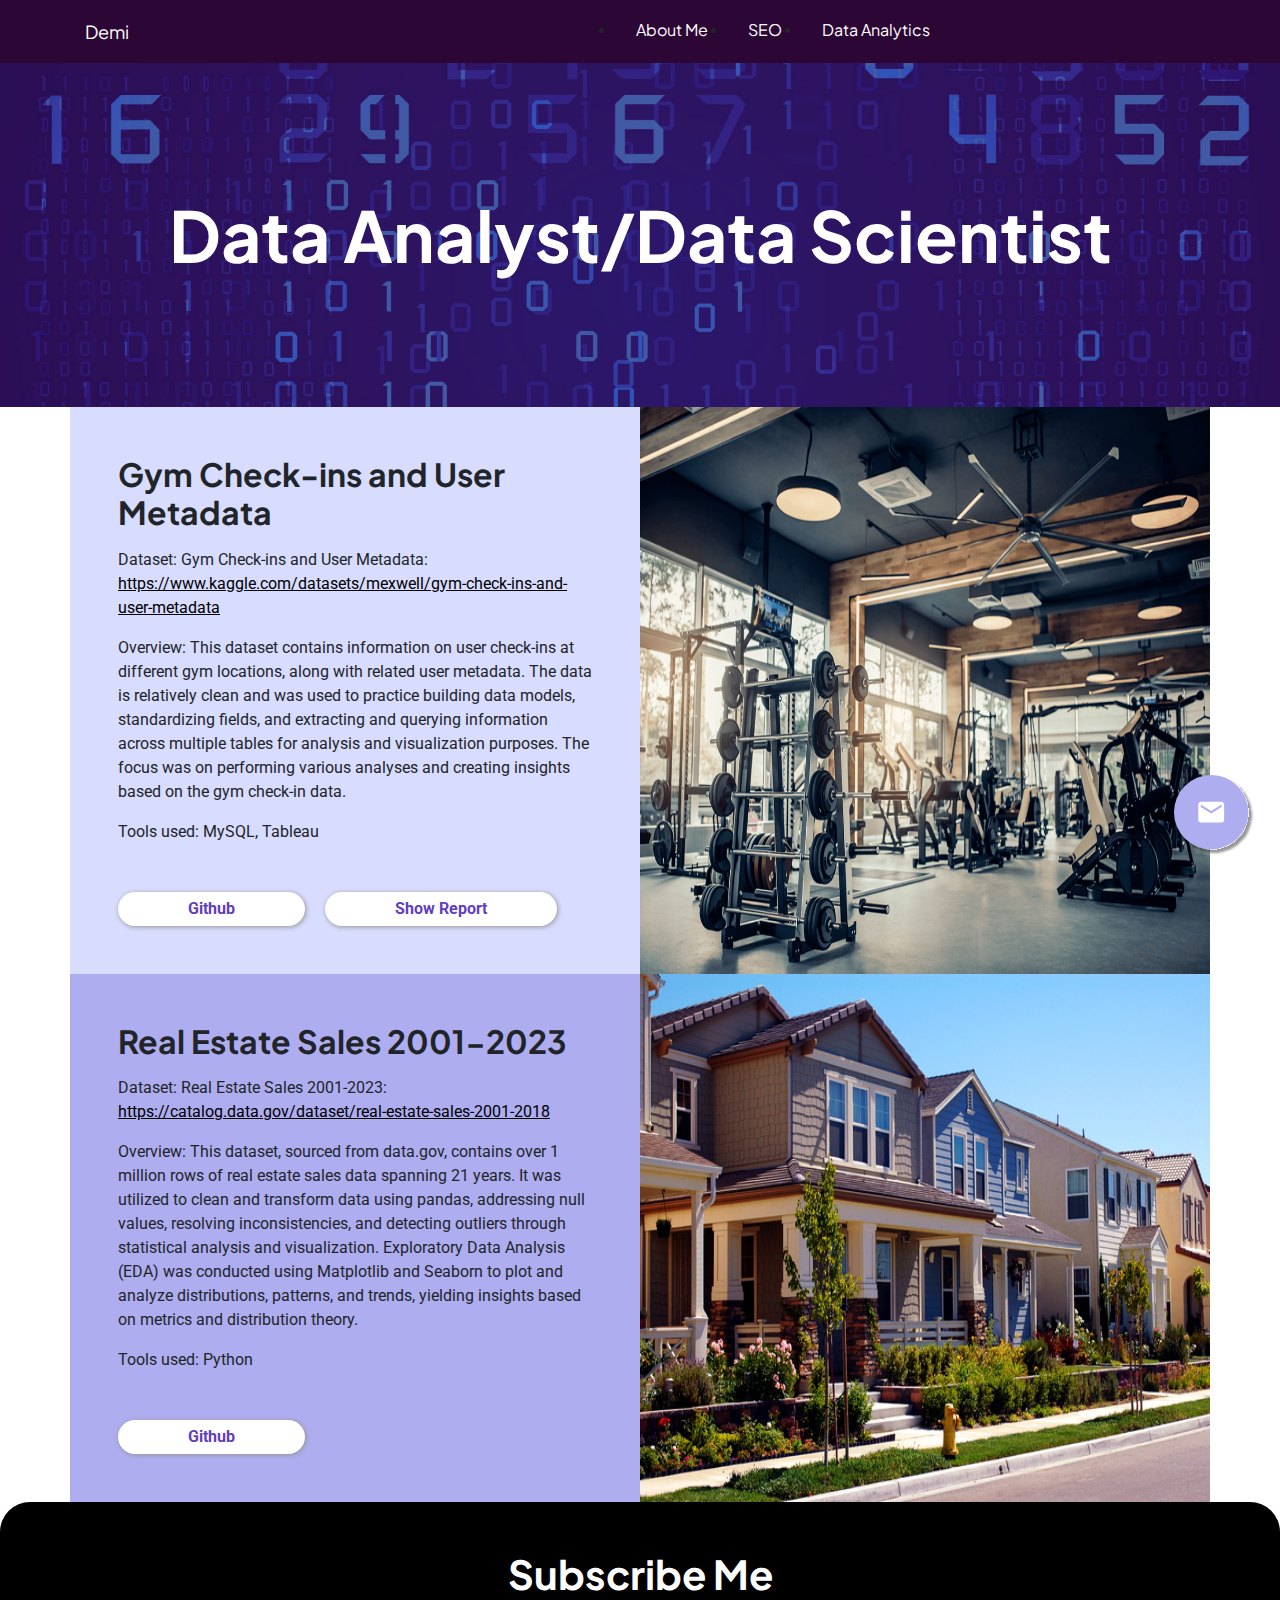
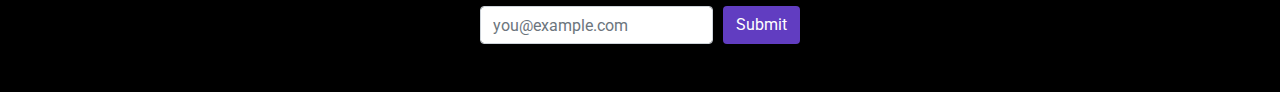
<file: data-analytics.html>
<!DOCTYPE html>
<html>

<head>
	<meta charset="utf-8">
	<meta name="viewport" content="width=device-width, initial-scale=1">
	<title>Data Analyst/Data Scientist</title>
	<link rel="preconnect" href="https://fonts.googleapis.com">
	<link rel="preconnect" href="https://fonts.gstatic.com" crossorigin>
	<link href="https://fonts.googleapis.com/css2?family=Plus+Jakarta+Sans:ital,wght@0,200..800;1,200..800&display=swap"
		rel="stylesheet">
	<link rel="preconnect" href="https://fonts.googleapis.com">
	<link rel="preconnect" href="https://fonts.gstatic.com" crossorigin>
	<link
		href="https://fonts.googleapis.com/css2?family=Roboto:ital,wght@0,100;0,300;0,400;0,500;0,700;0,900;1,100;1,300;1,400;1,500;1,700;1,900&display=swap"
		rel="stylesheet">
	<link rel="stylesheet" type="text/css" href="css/bootstrap.min.css">
	<link rel="stylesheet" type="text/css" href="css/style.css">
	<link rel="stylesheet" type="text/css" href="css/res.css">
</head>

<body>
	<header class="container-fluid py-2">
		<div class="container">
			<div class="row">
				<div class="col-12 col-md-3 header-l fontphu">
					<a href="index.html">Demi</a>
				</div>
				<div class="col header-r">
					<ul class="menu">
						<li><a href="index.html">About Me</a></li>
						<li><a href="seo.html">SEO</a></li>
						<li><a href="data-analytics.html">Data Analytics</a></li>
					</ul>
				</div>
			</div>
		</div>
	</header>
	<div class="banner-data-analyst container-fluid">
		<h1 class="fontphu">Data Analyst/Data Scientist</h1>
	</div>

	<div class="section-c container">
		<div class="row">

			<div class="col-12 col-md-6 order-1 order-md-2 d-flex align-items-center p-0">
				<div class="w-100 h-100">
					<img src="img/Gym-structure-1080x675.png" class="w-100 h-100">
				</div>
			</div>

			<div class="col-12 col-md-6 mau1 d-flex align-items-center p-3 p-md-5">
				<div>
					<h3 class="h2 fontphu"><span style="font-weight: bold;">Gym Check-ins and User Metadata</span></h3>
					<p></p>
					<p>Dataset: Gym Check-ins and User Metadata:
						<a class="alink" href="https://www.kaggle.com/datasets/mexwell/gym-check-ins-and-user-metadata">
							https://www.kaggle.com/datasets/mexwell/gym-check-ins-and-user-metadata
						</a>
					</p>
					<p>Overview: This dataset contains information on user check-ins at different gym locations, along
						with related user metadata. The data is relatively clean and was used to practice building data
						models, standardizing fields, and extracting and querying information across multiple tables for
						analysis and visualization purposes. The focus was on performing various analyses and creating
						insights based on the gym check-in data.</p>
					<p>Tools used: MySQL, Tableau</p>
					<div class="topskills-container mt-5">
						<div class="topskill-1"><a href="https://github.com/maidinh2409/Gym-Check-ins-and-User-Metadata">Github</a></div>
						<div class="topskill-1" onclick="showViz()">Show Report</div>
					</div>
				</div>
			</div>

			<!-- Modal -->
			<div id="vizModal" class="viz-modal">
				<div class="viz-modal-content">
					<span class="viz-close" onclick="closeViz()">&times;</span>
					<div class='tableauPlaceholder' id='viz1736238340258'><noscript><a href='#'><img alt='Dashboard 1 '
									src='https:&#47;&#47;public.tableau.com&#47;static&#47;images&#47;Gy&#47;Gym_Sales_User_Analysis_Report&#47;Dashboard1&#47;1_rss.png'
									style='border: none' /></a></noscript><object class='tableauViz'
							style='display:none;'>
							<param name='host_url' value='https%3A%2F%2Fpublic.tableau.com%2F' />
							<param name='embed_code_version' value='3' />
							<param name='site_root' value='' />
							<param name='name' value='Gym_Sales_User_Analysis_Report&#47;Dashboard1' />
							<param name='tabs' value='no' />
							<param name='toolbar' value='yes' />
							<param name='static_image'
								value='https:&#47;&#47;public.tableau.com&#47;static&#47;images&#47;Gy&#47;Gym_Sales_User_Analysis_Report&#47;Dashboard1&#47;1.png' />
							<param name='animate_transition' value='yes' />
							<param name='display_static_image' value='yes' />
							<param name='display_spinner' value='yes' />
							<param name='display_overlay' value='yes' />
							<param name='display_count' value='yes' />
							<param name='language' value='en-US' />
						</object></div>
					<script
						type='text/javascript'>                    var divElement = document.getElementById('viz1736238340258'); var vizElement = divElement.getElementsByTagName('object')[0]; vizElement.style.width = '1000px'; vizElement.style.height = '827px'; var scriptElement = document.createElement('script'); scriptElement.src = 'https://public.tableau.com/javascripts/api/viz_v1.js'; vizElement.parentNode.insertBefore(scriptElement, vizElement);                </script>
				</div>
			</div>
		</div>



		<div class="row">

			<div class="col-12 col-md-6 order-1 order-md-2 d-flex align-items-center p-0">
				<div class="w-100 h-100">
					<img src="img/625b10a58137b364b18df2ea_iStock-94179607.jpg" class="w-100 h-100">
				</div>
			</div>

			<div class="col-12 col-md-6 mau2 d-flex align-items-center p-3 p-md-5">
				<div>
					<h3 class="h2 fontphu"><span style="font-weight: bold;">Real Estate Sales 2001-2023</span></h3>
					<p></p>
					<p>Dataset: Real Estate Sales 2001-2023:
						<a class="alink" href="https://catalog.data.gov/dataset/real-estate-sales-2001-2018">
							https://catalog.data.gov/dataset/real-estate-sales-2001-2018
						</a>
					</p>
					<p>Overview: This dataset, sourced from data.gov, contains over 1 million rows of real estate sales
						data spanning 21 years. It was utilized to clean and transform data using pandas, addressing
						null values, resolving inconsistencies, and detecting outliers through statistical analysis and
						visualization. Exploratory Data Analysis (EDA) was conducted using Matplotlib and Seaborn to
						plot and analyze distributions, patterns, and trends, yielding insights based on metrics and
						distribution theory.</p>
					<p>Tools used: Python</p>
					<div class="topskill-1 mt-5"><a href="https://github.com/maidinh2409/Real-Estate-Sales-Analysis">Github</a></div>
				</div>
			</div>

			
		</div>
	</div>
	<footer class="py-5">
		<div class="h1 text-white fontphu font-weight-bold text-center">Subscribe Me</div>
		<div class="d-flex form-c mx-auto" style="gap:10px">
			<input type="text" class="form-control" placeholder="you@example.com">
			<button type="submit" class="btn mau3 text-white">Submit</button>
		</div>
	</footer>
	<div class="buttoncall">
		<img src="img/Group 15.svg" width="80" class="show-buttoncall-item">
		<div class="buttoncall-item">
			<div><img src="img/Group.jpg"></div>
			<div><a href="https://wa.me/12362342409"><img src="img/whatsapp 3.svg"></a></div>
			<div><a href="mailto:lenguyenmaidinh2409@gmail.com"><img src="img/Gmail-Logo.jpg"></a></div>
			<div><a href="tel:+1 236 234 2409"><img src="img/Group.svg"></a></div>
		</div>
	</div>
	<script type="text/javascript" src="js/jquery.min.js"></script>
	<script type="text/javascript" src="js/bootstrap.bundle.min.js"></script>
	<script type="text/javascript">
		$(document).ready(function () {
			$(".show-buttoncall-item").click(function () {
				// Kiểm tra trạng thái hiển thị
				if ($(".buttoncall-item").is(":visible")) {
					$(this).attr("src", "img/Group 15.svg"); // Đổi lại hình ảnh ban đầu
					$(".buttoncall-item").hide(); // Ẩn phần tử
				} else {
					$(this).attr("src", "img/Group 30.png"); // Đổi sang hình ảnh khác
					$(".buttoncall-item").show(); // Hiện phần tử
				}
			});
		});

		function showViz() {
			var modal = document.getElementById("vizModal");
			modal.style.display = "block";
		}

		function closeViz() {
			var modal = document.getElementById("vizModal");
			modal.style.display = "none";
		}
	</script>
</body>

</html>
</file>
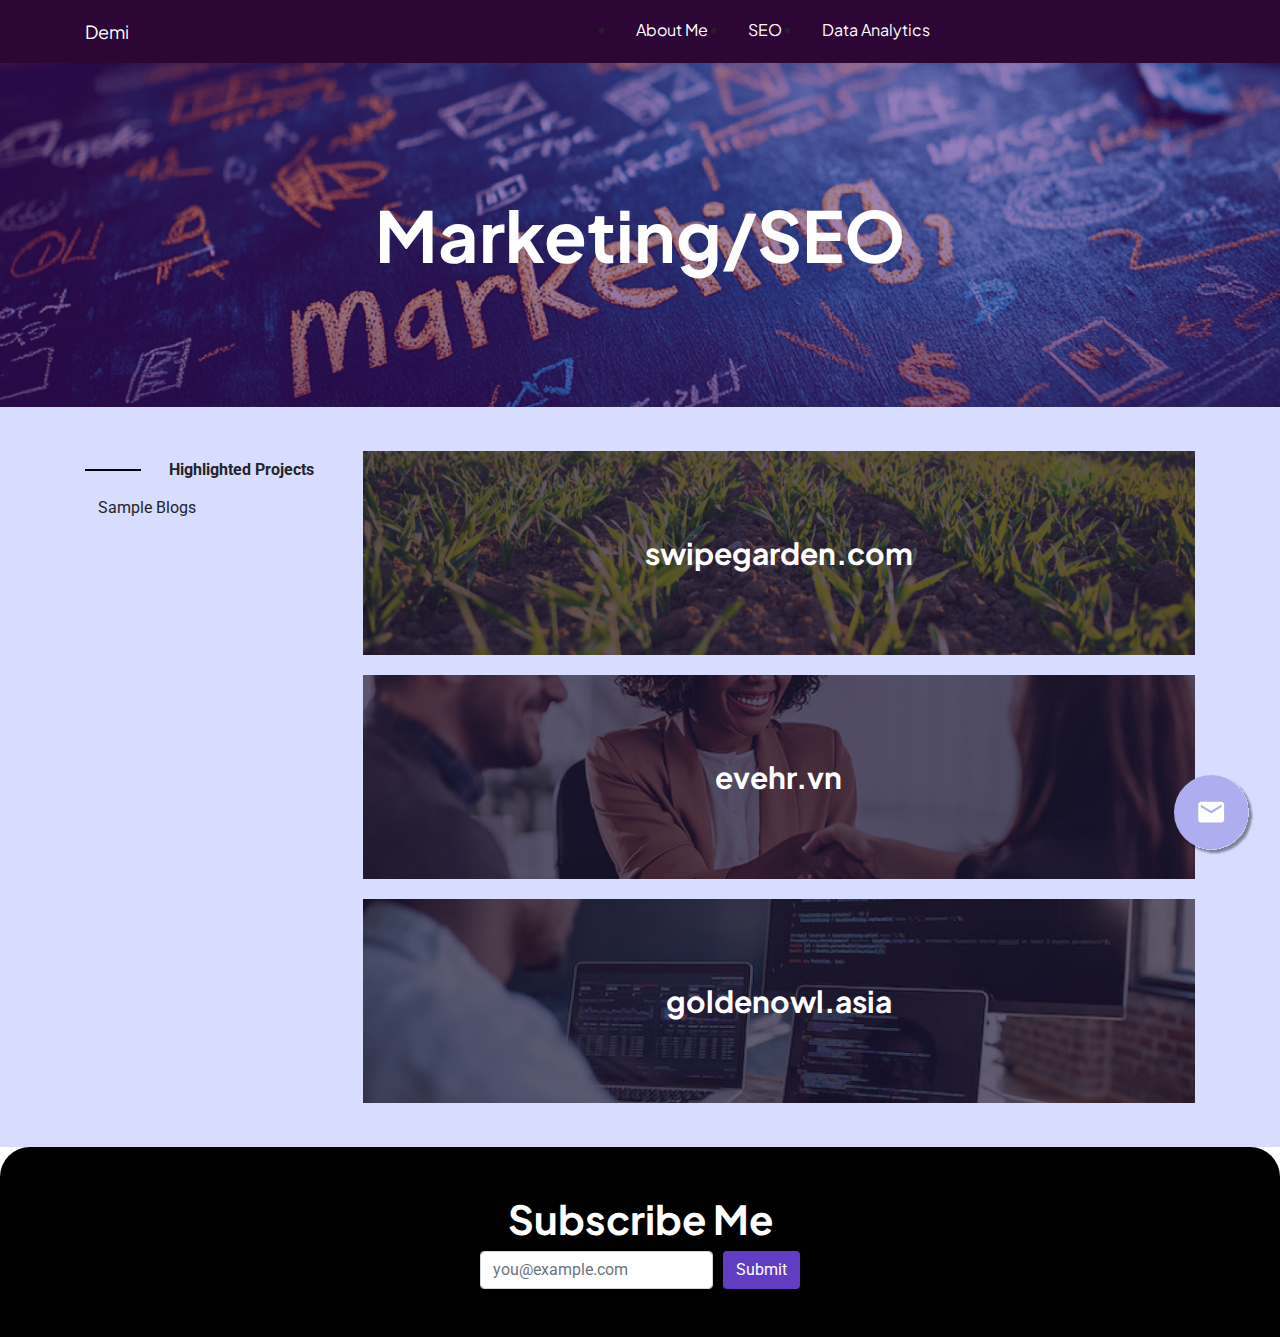
<file: seo.html>
<!DOCTYPE html>
<html>
<head>
	<meta charset="utf-8">
	<meta name="viewport" content="width=device-width, initial-scale=1">
	<title>Data Analyst/Data Scientist</title>
	<link rel="preconnect" href="https://fonts.googleapis.com">
	<link rel="preconnect" href="https://fonts.gstatic.com" crossorigin>
	<link href="https://fonts.googleapis.com/css2?family=Plus+Jakarta+Sans:ital,wght@0,200..800;1,200..800&display=swap" rel="stylesheet">
	<link rel="preconnect" href="https://fonts.googleapis.com">
	<link rel="preconnect" href="https://fonts.gstatic.com" crossorigin>
	<link href="https://fonts.googleapis.com/css2?family=Roboto:ital,wght@0,100;0,300;0,400;0,500;0,700;0,900;1,100;1,300;1,400;1,500;1,700;1,900&display=swap" rel="stylesheet">
	<link rel="stylesheet" type="text/css" href="css/bootstrap.min.css">
	<link rel="stylesheet" type="text/css" href="css/style.css">
	<link rel="stylesheet" type="text/css" href="css/res.css">
</head>
<body>
	<header class="container-fluid py-2">
	<div class="container">
		<div class="row">
			<div class="col-12 col-md-3 header-l fontphu">
				<a href="index.html" >Demi</a>
			</div>
			<div class="col header-r">
				<ul class="menu">
					<li><a href="">About Me</a></li>
					<li><a href="seo.html">SEO</a></li>
					<li><a href="data-analytics.html">Data Analytics</a></li>
				</ul>
			</div>
		</div>
	</div>
</header>
	<div class="banner-data-seo container-fluid">
		<h1 class="fontphu">Marketing/SEO</h1>
	</div>
	<div class="seo-content py-4">
		<div class="container">
			<div class="d-md-flex slide-tab">
					<div class="slide-tab-l">
						<div class="accordion" id="accordionExample">
							<div class="accordion-item">
			                    <div class="btn btn-block text-left show" id="button-2-1-title" aria-controls="button-2-1">
			                        Highlighted Projects
			                    </div>
			                </div>
			                <div class="accordion-item">
			                    <div class="btn btn-block text-left" id="button-2-2-title" aria-controls="button-2-2">
			                        Sample Blogs
			                    </div>
			                </div>
			               
						</div>
					</div>
					<div class="seo-slide-tab-r">
						<div id="button-2-1" class="collapse show seo-slide-tab-r-1" >
							<div class="seo-slide-tab-r-item" onclick="showpopup('img/seo-4.jpg')">
								<img src="img/seo-1.jpg"> 
								<div class="fontphu">swipegarden.com</div> 
							</div>
							<div class="seo-slide-tab-r-item" onclick="showpopup('img/seo-5.jpg')">
								<img src="img/seo-2.jpg"> 
								<div class="fontphu">evehr.vn</div> 
							</div>
							<div class="seo-slide-tab-r-item" onclick="showpopup('img/seo-6.jpg')">
								<img src="img/seo-3.jpg"> 
								<div class="fontphu">goldenowl.asia</div> 
							</div>
						</div>
						<div id="button-2-2" class="collapse seo-slide-tab-r-1" >
							
							<div class="seo-slide-tab-r-item" onclick="showpopup('img/blog-1.jpg')">
								<img src="img/blog-1.jpg"> 
								<div class="fontphu">What does GPT Stand for in ChatGPT? Simple Answer & Beyond!</div> 
							</div>
							<div class="seo-slide-tab-r-item" onclick="showpopup('img/blog-2.jpg')">
								<img src="img/blog-2.jpg"> 
								<div class="fontphu">Overwatered Hibiscus: 3 Signs & How To Rescue</div> 
							</div>
							
						
						</div>
						
						
					</div>
			</div>
			
		</div>
	</div>
	
<footer class="py-5">
	<div class="h1 text-white fontphu font-weight-bold text-center">Subscribe Me</div>
	<div class="d-flex form-c w-md-25 mx-auto" style="gap:10px">
		<input type="text" class="form-control" placeholder="you@example.com">
		<button type="submit" class="btn mau3 text-white">Submit</button>
	</div>
</footer>
<div class="buttoncall">
	<img src="img/Group 15.svg" width="80" class="show-buttoncall-item">
	<div class="buttoncall-item">
		<div><img src="img/Group.jpg"></div>
		<div><a href="https://wa.me/12362342409"><img src="img/whatsapp 3.svg"></a></div>
		<div><a href="mailto:lenguyenmaidinh2409@gmail.com"><img src="img/Gmail-Logo.jpg"></a></div>
		<div><a href="tel:+1 236 234 2409"><img src="img/Group.svg"></a></div>
	</div>
</div>	
<div class="modal" id="imagepopup" tabindex="-1">
  <div class="modal-dialog modal-dialog-centered">
    <div class="modal-content">
      <button type="button" class="close d-flex justify-content-end" data-dismiss="modal" aria-label="Close">
         <img src="img/close.png" width="40">
        </button>
      <div class="modal-body">
        <img src="img/seo-4.jpg">
      </div>
      
    </div>
  </div>
</div>
<script type="text/javascript" src="js/jquery.min.js"></script>
<script type="text/javascript" src="js/bootstrap.bundle.min.js"></script>
<script type="text/javascript">
    $(document).ready(function () {
    	$(".show-buttoncall-item").click(function () {
		    // Kiểm tra trạng thái hiển thị
		    if ($(".buttoncall-item").is(":visible")) {
		        $(this).attr("src", "img/Group 15.svg"); // Đổi lại hình ảnh ban đầu
		        $(".buttoncall-item").hide(); // Ẩn phần tử
		    } else {
		        $(this).attr("src", "img/Group 30.png"); // Đổi sang hình ảnh khác
		        $(".buttoncall-item").show(); // Hiện phần tử
		    }
		});
		$(".slide-tab .accordion-item .btn").hover(function () {
        	$(".slide-tab .accordion-item .btn").removeClass("show");
        	$(this).addClass("show");
            // Lấy ID của phần collapse được liên kết
            const targetId = $(this).attr("aria-controls");

            // Ẩn tất cả các phần collapse
            $(".slide-tab .seo-slide-tab-r .collapse").removeClass("show");

            // Hiển thị phần collapse được hover
            $("#" + targetId).addClass("show");
        });
		
    });
    function showpopup(img)
    {

    	$(".modal-body").empty();
    	$(".modal-body").html("<img src='"+img+"' >");
    	$("#imagepopup").modal("show");
    }
</script>		
</body>
</html>
</file>
<file: css/style.css>
:root{

	--mau1: #D8DCFF;

	--mau2: #AEADF0;

	--mau3: #613DC1;

	--mau4: #4E148C;

	--mau5: #2C0735;

	--white:#ffffff;
}


.section-1 {
	background-color: white;
}

.mau1 {
	background: var(--mau1)
}

.mau2{
	background: var(--mau2);
}
.mau3{
	background: var(--mau3);
}
body{
	font-family: "Roboto", serif;
	font-display: swap;
}
.fontphu
{
	font-family: "Plus Jakarta Sans", serif;
	font-display: swap;
}
img
{
	max-width: 100%;
}
header

{

	background: var(--mau5);

}

.slide-item-title:hover {
	color: #4E148C;
}

.read-more:hover {
	color: gray;
}


/* Modal background */
.viz-modal {
    display: none; /* Ẩn modal mặc định */
    position: fixed;
    top: 0;
    left: 0;
    width: 100%;
    height: 100%;
    background-color: rgba(0, 0, 0, 0.5); /* Màu nền mờ */
    z-index: 9999;
}

.viz-modal-content {
    position: relative;
    margin: auto;
    top: 50%;
    transform: translateY(-50%);
    width: 1040px; /* Hoặc chiều rộng cố định nếu muốn */
	height: 897px;
    background: white;
    padding: 20px;
	padding-top: 50px;
    border-radius: 8px;
    box-shadow: 0 5px 15px rgba(0, 0, 0, 0.3);
}

.viz-close {
    position: absolute;
    top: 10px;
    right: 20px;
    font-size: 25px;
    font-weight: bold;
    color: #000;
    cursor: pointer;
}



.topskills-container {
    display: flex; /* Sắp xếp các phần tử con theo hàng ngang */
    gap: 20px; /* Khoảng cách giữa các phần tử */
    justify-content: flex-start; /* Căn trái (tuỳ chỉnh: center, space-between, etc.) */
    align-items: center; /* Căn giữa theo chiều dọc */
}

.topskill-1 {
    padding: 10px 15px; /* Thêm khoảng cách bên trong */
    background-color: #f5f5f5; /* Màu nền nhạt */
    border-radius: 5px; /* Bo góc */
    text-align: center; /* Căn giữa nội dung */
    cursor: pointer; /* Con trỏ trỏ tay khi hover */
    transition: background-color 0.3s ease; /* Hiệu ứng chuyển màu */
}

.topskill-1:hover {
    background-color: black; /* Đổi màu nền khi hover */
	color: white;
}

.topskill-1 a {
    text-decoration: none; /* Bỏ gạch chân liên kết */
    color: #000; /* Màu chữ đen (tuỳ chỉnh) */
    font-weight: bold; /* Chữ đậm */
}



header a

{

	color: var(--white);

	    padding: 10px 0;

    display: block;

}
.menu{display: flex; align-items: center;justify-content: center; margin: 0; padding: 0;}

.menu li{padding: 0 20px}


.menu li a{
	font-family: "Plus Jakarta Sans", serif;
	font-display: swap;
}
.header-l a:hover
{
	color: #fff;
	text-decoration: underline;
}
.header-l a
{
	font-size: 18px;
}

.banner
{
	background: url("../img/image.jpg") no-repeat;
	background-size: cover;
}
.banner-l{color: var(--white);}
.banner-l h1
{
	font-size: 93px;
	font-weight: bold;

}

.section-1-c
{
	padding: 0 30px;
}
.slide-item
{
	background: #fff;
	padding: 10px 20px;
}
.slide-item-title
{
	font-size: 30px;
	position: relative;
	z-index: 1;
}
.slide-item-title::before{
	display: block;
	content: '';
	position: absolute;
	height: 50%;
	width: 100%;
	background: var(--mau1);
	bottom: 0;
	z-index: -1;
}
.slide-tab
{
	margin-top: 20px;
}
.slide-tab-l
{
	width: 25%;
}
.slide-tab-r
{
	width: 75%;
}
.slide-tab-l .accordion-item{
	color: #000;	
	position: relative;
	padding-left: 0px;
	transition: all 0.3s ease;
}
.slide-tab-l .accordion-item .show::before
{
	display: block;content: ''; position: absolute; left: 0; top: 50%; transform: translateY(-50%); height: 2px; background: #000; width: 20%;
}
.slide-tab-l .accordion-item .show
{
	padding-left: 30%;
	font-weight: bold;
}

.slide-tab-r .card-body
{
	-webkit-box-shadow: 2px 2px 7px 0px rgba(0,0,0,0.75);
-moz-box-shadow: 2px 2px 7px 0px rgba(0,0,0,0.75);
box-shadow: 2px 2px 7px 0px rgba(0,0,0,0.75);
border-radius: 15px;
margin: 10px;
}
.slide-tab-r::-webkit-scrollbar {
  width:5px;
}

/* Track */
.slide-tab-r::-webkit-scrollbar-track {
  box-shadow: inset 0 0 5px grey; 
  border-radius: 10px;
}
 
/* Handle */
.slide-tab-r::-webkit-scrollbar-thumb {
  background: var(--mau3); 
  border-radius: 10px;
}
.experience-1-title
{
	color: var(--mau3);
}
.slide-tab-r{color: #817e8f; height: 300px; overflow: auto}
#button-1-2 .card-body
{
	margin-bottom: 20px;
}
.topskill-1
{
	-webkit-box-shadow: 1px 1px 5px 0px rgba(148,148,148,1);
-moz-box-shadow: 1px 1px 5px 0px rgba(148,148,148,1);
box-shadow: 1px 1px 5px 0px rgba(148,148,148,1);
border-radius: 20px;
display: table; padding: 5px 70px;
color: var(--mau3); font-weight: bold;
background: #fff;
}
.topskill-1 a{
	color: var(--mau3);
}
.item-1-3
{
	position: relative;
	height: 250px;
}
.topskill-1-1
{
	position: absolute;
	top: 20px;
	left: 52%;
}
.topskill-1-2
{
	position: absolute;
	top: 55px;
	left: 14%;
}
.topskill-1-3
{
	position: absolute;
	top: 90px;
	left: 64%;
}
.topskill-1-4
{
	position: absolute;
	top: 125px;
	left: 24%;
}
.topskill-1-5
{
	position: absolute;
	top: 160px;
	left: 58%;
}
.topskill-1-6
{
	position: absolute;
	top: 195px;
	left: 0%;
}
.topskill-1-7
{
	position: absolute;
	top: 236px;
	left: 35%;
}
.topskill-1-8
{
	position: absolute;
	top: 240px;
	left: 72%;
}
.slide-job
{
	padding-bottom: 30px;
    background: #fff;
}

.section-2-title{
	background: url("../img/banner-about.svg") no-repeat;
	background-size: cover;
	font-size: 80px;
	text-align: center; color: #fff;
	padding: 20px 0; font-weight: bold;
}
.ngaythangabout
{
	color: var(--mau3);
	font-weight: bold;
}
footer{
	background: #000;
	border-radius: 30px 30px 0 0 ;
}
.buttoncall
{
	position: fixed;
	right: 2%;
	bottom: 5%;
	cursor: pointer;
}
.buttoncall-item
{
	-webkit-box-shadow: 1px 1px 5px 0px rgba(0,0,0,0.75);
-moz-box-shadow: 1px 1px 5px 0px rgba(0,0,0,0.75);
box-shadow: 1px 1px 5px 0px rgba(0,0,0,0.75);
    display: table;
    padding: 20px 10px;
    border-radius: 10px;
    position: absolute;
    right: 120%;
    bottom: 0;
    width: 100%;
    background: #fff;
    display: none;
}
.buttoncall-item > div{
	margin-bottom: 20px; text-align: center;
}
.buttoncall-item img{

}
.banner-data-analyst
{
	background: url("../img/banner-datalytics.jpg");
	background-size: cover;
	
}
.banner-data-analyst h1,.banner-data-seo h1
{
	font-size:70px;
	padding: 130px 0;
	text-align: center;
	color: #fff; font-weight: bold;
	margin: 0;
}
.alink
{
	color: #000;
	text-decoration: underline;
}
.banner-data-seo
{
	background: url("../img/banner-seo.jpg");
	background-size: cover;
}

.seo-content
{
	background: var(--mau1);
}
.seo-slide-tab-r{
    width: 75%;
}
.seo-slide-tab-r-1 > div{margin-bottom: 20px}
.seo-slide-tab-r-item { position: relative;cursor: pointer;
}
.seo-slide-tab-r-item > div{font-size: 30px; color: #fff; position: absolute; left: 50%; top: 50%; transform: translate(-50%, -50%); font-weight: bold; 
    width: 80%;
    text-align: center;

}
.seo-slide-tab-r-item:hover div
{
	text-decoration: underline;
}
#imagepopup .modal-content{
	background: none;    border: none;
}
#imagepopup .modal-body{padding: 0; text-align: center;}
#imagepopup .modal-dialog
{
	max-width: max-content;
}
#imagepopup .modal-body img{max-height: 80vh}
.form-c
{
	width: 25%;
}

a {
	text-decoration: none; /* Loại bỏ gạch chân mặc định */
	font-weight: normal;   /* Đặt trọng lượng chữ bình thường */
	color: inherit;        /* Dùng màu mặc định */
	transition: color 0.3s ease, font-weight 0.3s ease; /* Hiệu ứng mượt mà */
  }
  
  a:hover {
	text-decoration: none; /* Đảm bảo không có gạch chân khi hover */
	font-weight: bold;     /* Làm chữ in đậm khi hover */
	color: white;
  }

  .project-butn:hover {
	color: #4E148C;
	text-decoration: underline;
  }
</file>
<file: css/res.css>
@media (max-width: 768px) {
	.seo-slide-tab-r-item > div
	{
		font-size:18px;
		width:95%
	}
	.form-c
	{
		width: 75%;
	}
	.header-l
	{
		text-align: center;
	}
	.slide-tab-l,.slide-tab-r{width: 100%}
	.topskill-1
	{
		padding: 5px 40px;
	}
	.topskill-1-1
	{
		position: absolute;
		top: 20px;
		left: 40%;
	}
	.topskill-1-2
	{
		position: absolute;
		top: 55px;
		left: 2%;
	}
	.topskill-1-3
	{
		position: absolute;
		top: 90px;
		left: 51%;
	}
	.topskill-1-4
	{
		position: absolute;
		top: 125px;
		left: 12%;
	}
	.topskill-1-5
	{
		position: absolute;
		top: 160px;
		left: 47%;
	}
	.topskill-1-6
	{
		position: absolute;
		top: 195px;
		left: 0%;
	}
	.topskill-1-7
	{
		position: absolute;
		top: 236px;
		left: 11%;
	}
	.topskill-1-8
	{
		position: absolute;
		top: 240px;
		left: 65%;
	}
	.banner-data-analyst h1, .banner-data-seo h1
	{
		font-size: 50px;
	}
	.seo-slide-tab-r
	{
		width: 100%;
	}
}
@media (max-width: 576px) {
	body{font-size: 14px}
	.section-2-title
	{
		font-size: 50px;
	}
	.banner-l h1{    font-size: 70px;}
	    .topskill-1 {
        padding: 5px 20px;}
    .topskill-1-5 {       
        left: 46%;
    }
    .section-1-c{padding: 0 5px}
}
</file>
